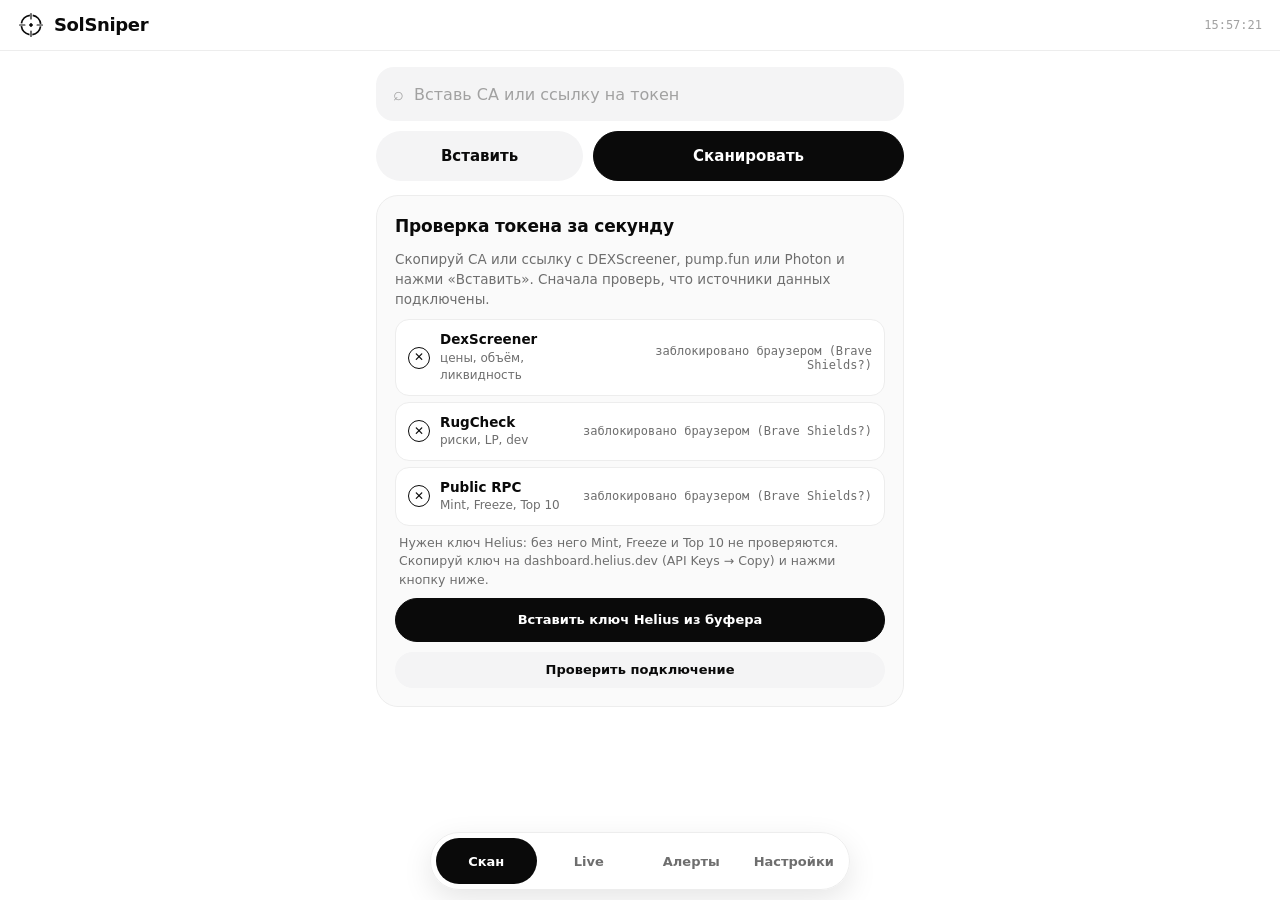
<file: index.html>
<!doctype html>
<html lang="ru">
<head>
  <meta charset="utf-8">
  <meta name="viewport" content="width=device-width, initial-scale=1, viewport-fit=cover">
  <meta name="theme-color" content="#ffffff">
  <meta name="apple-mobile-web-app-capable" content="yes">
  <meta name="mobile-web-app-capable" content="yes">
  <meta name="apple-mobile-web-app-status-bar-style" content="default">
  <meta name="apple-mobile-web-app-title" content="SolSniper">
  <meta name="format-detection" content="telephone=no">
  <title>SolSniper</title>
  <link rel="manifest" href="manifest.webmanifest">
  <link rel="apple-touch-icon" href="icons/apple-touch-icon.png">
  <link rel="icon" href="icons/icon48.png">
  <link rel="stylesheet" href="styles.css?v=20261102-bal">
  <link rel="stylesheet" href="app.css?v=20261102-bal">
</head>
<body>
  <div class="root mobile app">
    <header class="app-hdr">
      <svg class="logo-mark" viewBox="60 60 392 392" aria-hidden="true"><circle cx="256" cy="256" r="146" fill="none" stroke="currentColor" stroke-width="26" stroke-dasharray="185.3 44" stroke-dashoffset="-22"/><path d="M256 84V164M256 348V428M84 256H164M348 256H428" stroke="currentColor" stroke-width="18" stroke-linecap="round"/><rect x="232" y="232" width="48" height="48" rx="6" fill="currentColor" transform="rotate(45 256 256)"/></svg>
      <span class="title">SolSniper</span>
      <span class="grow"></span>
      <button class="ws-pill" id="wsPill" title="Сервер сигналов" hidden><span class="dot" id="wsDot"></span><span id="wsText"></span></button>
      <span class="clock" id="clock"></span>
    </header>

    <main class="views">
      <!-- SCAN -->
      <section class="view active" id="view-scan">
        <div class="scan-box">
          <div class="cmd"><span class="prompt">⌕</span><input id="caInput" class="ca-input" type="text" placeholder="Вставь CA или ссылку на токен" autocomplete="off" autocapitalize="off" autocorrect="off" spellcheck="false" enterkeyhint="go"></div>
          <div class="scan-actions">
            <button class="btn ghost" id="pasteBtn">Вставить</button>
            <button class="btn primary" id="checkBtn">Сканировать</button>
          </div>
        </div>
        <div id="result">
          <div class="hello">
            <h2>Проверка токена за секунду</h2>
            <p>Скопируй CA или ссылку с DEXScreener, pump.fun или Photon и нажми «Вставить». Сначала проверь, что источники данных подключены.</p>
            <div class="conn" data-conn></div>
            <button class="btn ghost sm" data-conncheck>Проверить подключение</button>
          </div>
        </div>
        <div id="recent"></div>
      </section>

      <!-- LIVE -->
      <section class="view" id="view-live">
        <div class="seg seg-main" id="liveMode">
          <button data-m="launches" class="active">Новые токены</button>
          <button data-m="wallets">Кошельки</button>
        </div>

        <div id="liveLaunches" class="view-part">
          <div class="live-head">
            <div class="live-top">
              <div>
                <h2>Live-сканер</h2>
                <p class="meta" id="liveState">Выключен</p>
              </div>
              <input type="checkbox" class="toggle" data-k="liveEnabled" id="liveToggle">
            </div>
            <div class="live-stats">
              <div><b id="stSeen">0</b><span>новых</span></div>
              <div><b id="stWatch">0</b><span>следим</span></div>
              <div><b id="stCand">0</b><span>кандидаты</span></div>
              <div><b id="stAlerts">0</b><span>алерты</span></div>
            </div>
            <div class="preset-row">
            <span class="meta">Фильтр</span>
            <div class="seg">
              <button data-preset="strict">Строгий</button>
              <button data-preset="balanced">Баланс</button>
              <button data-preset="active">Активный</button>
            </div>
          </div>
          <div class="funnel" id="funnel" hidden></div>
          <p class="hint" id="liveHint">Ловит каждый запуск на pump.fun, миграции на Raydium/PumpSwap и новые профили DexScreener. Алерт приходит, только если токен прошёл фильтр. Работает, пока приложение открыто.</p>
          </div>
          <div class="seg" id="liveFilter">
            <button data-f="safe" class="active">Без риска</button>
            <button data-f="checked">Проверенные</button>
            <button data-f="all">Весь поток</button>
          </div>
          <div id="liveList" class="live-list"></div>
        </div>

        <div id="liveWallets" class="view-part" hidden>
          <div class="live-head">
            <div class="live-top">
              <div>
                <h2>Кошельки трейдеров</h2>
                <p class="meta" id="walletState">Добавь кошельки KOL или трейдеров</p>
              </div>
            </div>
            <div class="wallet-add">
              <input id="wAddr" class="w-input mono" type="text" placeholder="Адрес кошелька" autocomplete="off" autocapitalize="off" autocorrect="off" spellcheck="false">
              <div class="wallet-add-row">
                <input id="wLabel" class="w-input" type="text" placeholder="Имя (необязательно)" autocomplete="off">
                <button class="btn primary sm" id="wAdd">Добавить</button>
              </div>
            </div>
            <div id="walletChips" class="wallet-chips"></div>
            <p class="hint">Видно их покупки и продажи на pump.fun и PumpSwap в реальном времени. Если 2+ кошелька зашли в один токен — отдельный алерт. Адреса KOL можно взять на kolscan.io или в профиле трейдера на GMGN.</p>
          </div>
          <div id="tradeList" class="live-list"></div>
        </div>
      </section>

      <!-- SIGNALS -->
      <section class="view" id="view-signals">
        <div class="row-between">
          <label class="switch-row"><input type="checkbox" class="toggle" id="showRejected"><span>Отклонённые</span></label>
          <button class="btn ghost sm" id="clearLog">Очистить</button>
        </div>
        <div id="log" class="log"></div>
      </section>

      <!-- SETTINGS -->
      <section class="view" id="view-settings">
        <div class="sec-title">Источники данных</div>
        <div class="group">
          <label class="field"><span>Helius API key</span><input type="password" data-k="heliusApiKey" autocomplete="off" placeholder="Вставь ключ или ссылку Helius"></label>
          <div class="conn" data-conn></div>
          <button class="btn ghost sm" data-conncheck>Проверить подключение</button>
        </div>

        <div class="sec-title">Уведомления</div>
        <div class="group">
          <p class="meta" id="notifStatus">…</p>
          <button class="btn primary sm" id="notifBtn" hidden>Включить уведомления</button>
          <label class="switch-row"><input type="checkbox" class="toggle" data-k="notifyEnabled"><span>Алерты по токенам</span></label>
          <label class="switch-row"><input type="checkbox" class="toggle" data-k="walletNotify"><span>Сделки отслеживаемых кошельков</span></label>
          <label class="switch-row"><input type="checkbox" class="toggle" data-k="soundEnabled"><span>Звук</span></label>
        </div>

        <div class="sec-title">Фильтр сигналов</div>
        <div class="group">
          <div class="seg" id="presetSeg">
            <button data-preset="strict">Строгий</button>
            <button data-preset="balanced">Баланс</button>
            <button data-preset="active">Активный</button>
          </div>
          <p class="hint">Во всех пресетах Score ≥ 70 и Freeze OFF. Меняются только порог объёма за 5 мин, лимит Top 10 и ликвидность.</p>
          <div class="form-grid">
            <label class="field"><span>Max Top 10, %</span><input type="number" inputmode="decimal" data-k="maxTop10Pct"></label>
            <label class="field"><span>Min Vol 5m, $</span><input type="number" inputmode="numeric" data-k="minVol5mUsd"></label>
            <label class="field"><span>Min Score</span><input type="number" inputmode="numeric" data-k="minScore"></label>
            <label class="field"><span>Риск на сделку, %</span><input type="number" inputmode="decimal" data-k="riskPct"></label>
          </div>
        </div>

        <div class="sec-title">Live-сканер</div>
        <div class="group">
          <div class="form-grid">
            <label class="field"><span>Min ликвидность, $</span><input type="number" inputmode="numeric" data-k="minLiqUsd"></label>
            <label class="field"><span>Следить, мин</span><input type="number" inputmode="numeric" data-k="watchMinutes"></label>
            <label class="field"><span>Проверок в минуту</span><input type="number" inputmode="numeric" data-k="maxChecksPerMin"></label>
          </div>
          <label class="switch-row"><input type="checkbox" class="toggle" data-k="liveMigrationsOnly"><span>Только мигрировавшие (Raydium / PumpSwap)</span></label>
          <label class="switch-row"><input type="checkbox" class="toggle" data-k="keepAwake"><span>Не гасить экран, пока работает Live</span></label>
          <p class="hint">Порог объёма, Top 10 и Score берутся из «Фильтра сигналов» выше. Больше проверок в минуту — быстрее, но расходует лимит Helius.</p>
        </div>

        <div class="sec-title">Депозит и Take Profit</div>
        <div class="group">
          <div class="form-grid">
            <label class="field"><span>Депозит</span><input type="number" inputmode="decimal" data-k="depositAmount"></label>
            <label class="field"><span>Валюта</span><select data-k="depositCurrency"><option>USD</option><option>SOL</option></select></label>
            <label class="field"><span>Take Profit, x</span><input type="number" inputmode="decimal" data-k="tpMultiple"></label>
            <label class="field"><span>Продать на TP, %</span><input type="number" inputmode="numeric" data-k="tpSellPct"></label>
          </div>
          <label class="switch-row"><input type="checkbox" class="toggle" data-k="autoCheck"><span>Автообновление карточки (15 с)</span></label>
        </div>

        <div class="sec-title">Сигналы из Telegram <span class="mute">· необязательно</span></div>
        <div class="group">
          <p class="hint">Нужен запущенный server.py на компьютере или VPS. Для обычной проверки токенов не требуется.</p>
          <label class="field"><span>URL сервера</span><input type="url" data-k="serverUrl" placeholder="https://xxxx.trycloudflare.com"></label>
          <label class="field"><span>Токен (RELAY_TOKEN)</span><input type="password" data-k="serverToken" autocomplete="off"></label>
          <label class="switch-row"><input type="checkbox" class="toggle" data-k="wsEnabled"><span>Получать сигналы</span></label>
        </div>

        <details class="hint"><summary>Дополнительно</summary>
          <label class="field" style="margin-top:10px"><span>Custom RPC URL</span><input type="url" data-k="rpcUrl" placeholder="https://…"></label>
          <div id="settingsInfo" style="margin-top:8px"></div>
        </details>
        <p class="hint app-version" id="appVersion"></p>
      </section>
    </main>

    <nav class="tabbar">
      <button data-view="scan" class="active">Скан</button>
      <button data-view="live">Live</button>
      <button data-view="signals">Алерты<i class="count" id="sigCount" hidden></i></button>
      <button data-view="settings">Настройки</button>
    </nav>
    <div class="toast" id="toast" hidden></div>
  </div>

  <script src="engine.js?v=20261102-bal"></script>
  <script src="analyzer.js?v=20261102-bal"></script>
  <script src="scanner.js?v=20261102-bal"></script>
  <script src="app.js?v=20261102-bal"></script>
</body>
</html>
</file>
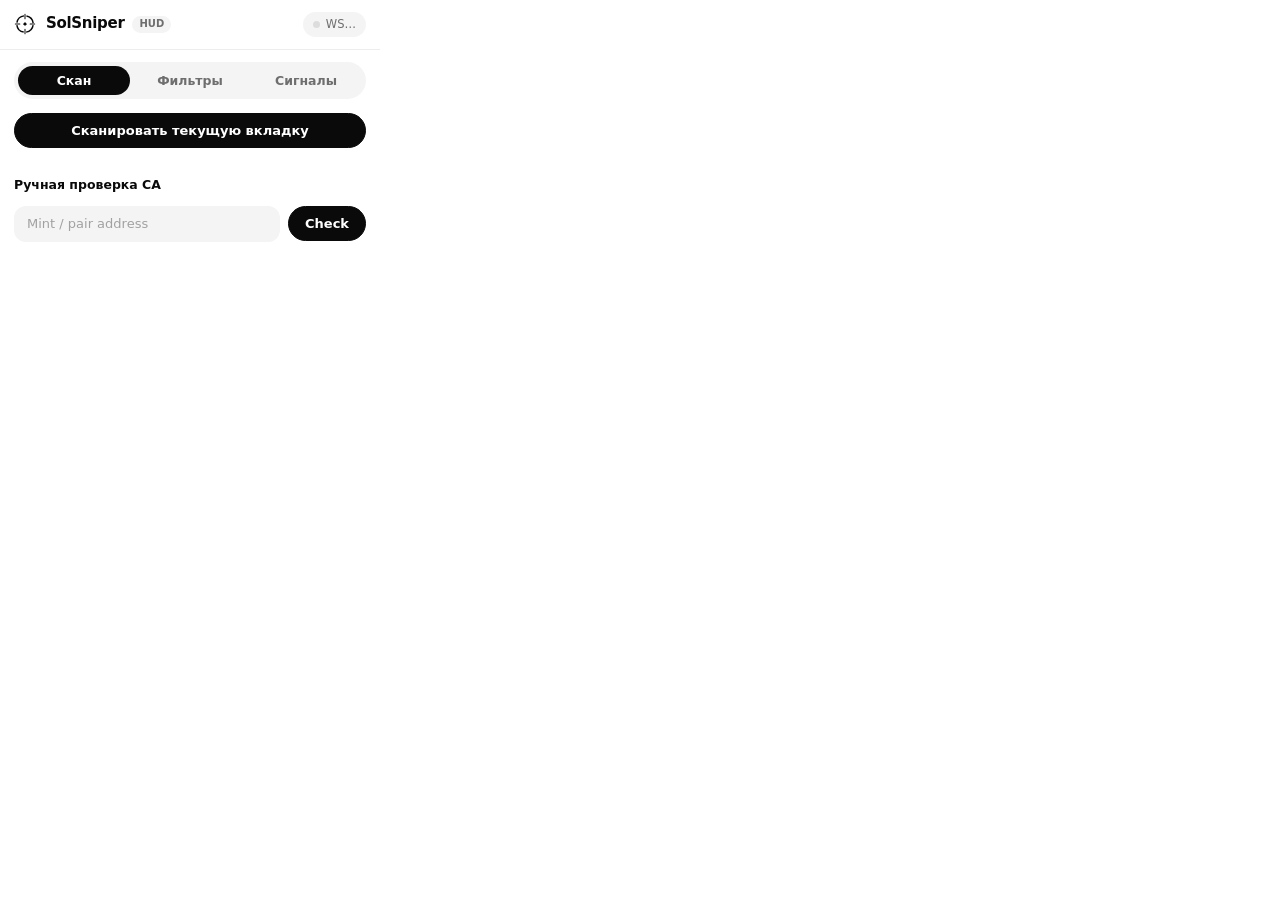
<file: popup.html>
<!doctype html>
<html lang="ru">
<head>
  <meta charset="utf-8">
  <meta name="viewport" content="width=device-width, initial-scale=1, viewport-fit=cover">
  <title>SolSniper</title>
  <style>
    :root {
      --bg: #fff; --p: #fafafa; --p2: #f4f4f5; --l: #ededed; --l2: #dcdcdc;
      --dim: #a1a1a1; --mid: #6e6e6e; --fg: #2b2b2b; --hi: #0a0a0a; --inv: #fff;
      --sans: -apple-system, BlinkMacSystemFont, "SF Pro Text", "Inter", "Segoe UI", Roboto, system-ui, sans-serif;
      --mono: ui-monospace, "SF Mono", SFMono-Regular, Menlo, Consolas, monospace;
      color-scheme: light;
    }
    * { box-sizing: border-box; margin: 0; padding: 0; }
    ::selection { background: var(--hi); color: var(--inv); }
    html, body { background: var(--bg); color: var(--fg); }
    body { width: 380px; min-height: 460px; font: 13px/1.45 var(--sans); padding-bottom: env(safe-area-inset-bottom); -webkit-font-smoothing: antialiased; }
    @media (pointer: coarse) {
      body { width: 100%; }
      input, select, button { font-size: 16px !important; }
      .btn { min-height: 42px; }
    }

    header { position: sticky; top: 0; z-index: 2; display: flex; align-items: center; gap: 10px; padding: 12px 14px; background: rgba(255,255,255,.9); backdrop-filter: blur(14px); border-bottom: 1px solid var(--l); }
    .logo-mark { width: 22px; height: 22px; flex: none; color: var(--hi); }
    h1 { flex: 1; display: flex; align-items: center; gap: 8px; }
    .title { font-size: 15px; font-weight: 700; letter-spacing: -.02em; color: var(--hi); }
    h1 .hud { font-size: 10px; font-weight: 600; color: var(--mid); background: var(--p2); border-radius: 999px; padding: 1px 7px; }
    .ws { display: flex; align-items: center; gap: 6px; font-size: 11.5px; color: var(--mid); background: var(--p2); padding: 4px 10px; border-radius: 999px; cursor: pointer; }
    .dot { width: 7px; height: 7px; border-radius: 50%; background: var(--l2); }
    .dot.connected { background: var(--hi); }
    .dot.connecting { background: var(--dim); }

    nav { display: grid; grid-template-columns: repeat(3, 1fr); gap: 4px; margin: 12px 14px 0; padding: 4px; background: var(--p2); border-radius: 999px; }
    nav button { padding: 7px 0; background: none; border: 0; border-radius: 999px; color: var(--mid); font: 600 12.5px var(--sans); cursor: pointer; transition: background .2s, color .2s; }
    nav button:hover { color: var(--hi); }
    nav button.active { color: var(--inv); background: var(--hi); }
    main { padding: 14px; }
    .tab { display: none; flex-direction: column; gap: 12px; }
    .tab.active { display: flex; }

    .row { display: flex; gap: 8px; align-items: center; }
    .row > * { min-width: 0; }
    .grow { flex: 1; }
    .grid2 { display: grid; grid-template-columns: 1fr 1fr; gap: 10px; }
    @media (max-width: 340px) { .grid2 { grid-template-columns: 1fr; } }
    label.f { display: flex; flex-direction: column; gap: 4px; font-size: 11.5px; color: var(--mid); }
    input[type=text], input[type=number], input[type=password], select {
      width: 100%; height: 36px; padding: 0 12px; border-radius: 12px;
      background: var(--p2); color: var(--hi); border: 1px solid transparent; font: 13px var(--sans); outline: none;
      transition: border-color .15s, background .15s;
    }
    input:focus, select:focus { border-color: var(--hi); background: var(--bg); }
    input::placeholder { color: var(--dim); }
    .mono { font-family: var(--mono); font-size: 12px; }
    .switch { display: flex; align-items: center; justify-content: space-between; gap: 10px; color: var(--fg); }
    .toggle { appearance: none; -webkit-appearance: none; width: 40px; height: 24px; border-radius: 999px; background: var(--l2); position: relative; cursor: pointer; flex: none; transition: background .2s; }
    .toggle::after { content: ""; position: absolute; top: 3px; left: 3px; width: 18px; height: 18px; border-radius: 50%; background: #fff; box-shadow: 0 1px 4px rgba(0,0,0,.2); transition: transform .2s; }
    .toggle:checked { background: var(--hi); }
    .toggle:checked::after { transform: translateX(16px); }
    .btn {
      padding: 9px 16px; border: 1px solid var(--hi); background: var(--hi); color: var(--inv); border-radius: 999px;
      font: 600 13px var(--sans); cursor: pointer; white-space: nowrap;
      text-decoration: none; display: inline-flex; align-items: center; justify-content: center; transition: opacity .15s, background .15s, color .15s;
    }
    .btn:hover { opacity: .85; }
    .btn.ghost, .btn.sm { background: var(--bg); color: var(--hi); border-color: var(--l2); }
    .btn.ghost:hover, .btn.sm:hover { background: var(--hi); color: var(--inv); border-color: var(--hi); opacity: 1; }
    .btn.sm { padding: 6px 12px; font-size: 12px; }
    .hint { font-size: 12px; color: var(--mid); }
    .sec { font-size: 12.5px; font-weight: 600; color: var(--hi); padding-top: 4px; }
    .good { color: var(--hi); } .warn { color: var(--mid); } .mute { color: var(--dim); }
    .bad { color: var(--inv); background: var(--hi); padding: 0 7px; border-radius: 999px; font-weight: 600; }
    .hint .bad, .saved.bad { background: none; color: var(--fg); padding: 0; text-decoration: underline; }
    .saved { font-size: 11.5px; color: var(--hi); opacity: 0; transition: opacity .3s; }
    .saved.show { opacity: 1; }

    .result { border: 1px solid var(--l); border-radius: 18px; padding: 12px; display: flex; flex-direction: column; gap: 10px; box-shadow: 0 1px 2px rgba(0,0,0,.04), 0 8px 24px rgba(0,0,0,.06); }
    .result:empty { display: none; }
    .result b { color: var(--hi); }
    .kvs { display: grid; grid-template-columns: repeat(3, 1fr); gap: 6px; }
    .kvs div { display: flex; flex-direction: column; background: var(--p2); border-radius: 12px; padding: 7px 9px; color: var(--hi); font-family: var(--mono); font-size: 12.5px; }
    .kvs span:first-child { color: var(--mid); font: 11px var(--sans); }
    .badge { font-weight: 600; font-size: 10.5px; padding: 2px 9px; border: 1px solid; border-radius: 999px; }
    .badge.SAFE { color: var(--hi); border-color: var(--hi); }
    .badge.WARNING { color: var(--fg); border-color: var(--l2); background: var(--p2); }
    .badge.DANGER { color: var(--inv); background: var(--hi); border-color: var(--hi); }

    .log { display: flex; flex-direction: column; gap: 8px; max-height: 380px; overflow-y: auto; }
    @media (pointer: coarse) { .log { max-height: none; } }
    .sig { padding: 11px 12px; border: 1px solid var(--l); border-radius: 16px; display: flex; flex-direction: column; gap: 6px; }
    .sig.rej { background: var(--p); }
    .sig .top { display: flex; align-items: center; gap: 8px; }
    .sig .sym { font-weight: 700; color: var(--hi); }
    .sig.rej .sym { color: var(--mid); }
    .sig .meta { font-size: 11.5px; color: var(--mid); }
    .sig .meta.bad { background: none; color: var(--mid); padding: 0; font-weight: 400; }
    .sig .actions { display: flex; gap: 6px; flex-wrap: wrap; }
    .empty { text-align: center; color: var(--mid); padding: 28px 12px; line-height: 1.7; background: var(--p); border-radius: 16px; }
  </style>
</head>
<body>
  <header>
    <svg class="logo-mark" viewBox="60 60 392 392" aria-hidden="true"><circle cx="256" cy="256" r="146" fill="none" stroke="currentColor" stroke-width="26" stroke-dasharray="185.3 44" stroke-dashoffset="-22"/><path d="M256 84V164M256 348V428M84 256H164M348 256H428" stroke="currentColor" stroke-width="18" stroke-linecap="round"/><rect x="232" y="232" width="48" height="48" rx="6" fill="currentColor" transform="rotate(45 256 256)"/></svg>
    <h1><span class="title">SolSniper</span><span class="hud">HUD</span></h1>
    <span class="ws" id="wsStatus" title="Нажмите для переподключения"><span class="dot" id="wsDot"></span><span id="wsText">WS…</span></span>
  </header>

  <nav>
    <button data-tab="scan" class="active">Скан</button>
    <button data-tab="filters">Фильтры</button>
    <button data-tab="signals">Сигналы <span id="sigCount" class="mute"></span></button>
  </nav>

  <main>
    <!-- SCAN -->
    <section class="tab active" id="tab-scan">
      <button class="btn" id="scanTab">Сканировать текущую вкладку</button>
      <div class="hint" id="scanTabMsg"></div>
      <div class="sec">Ручная проверка CA</div>
      <div class="row">
        <input type="text" id="caInput" class="grow mono" placeholder="Mint / pair address" autocomplete="off" spellcheck="false">
        <button class="btn" id="caCheck">Check</button>
      </div>
      <div class="result" id="caResult"></div>
    </section>

    <!-- FILTERS -->
    <section class="tab" id="tab-filters">
      <div class="switch"><span>Авто-проверка при открытии вкладки</span><input type="checkbox" class="toggle" data-k="autoCheck"></div>
      <div class="switch"><span>Push-уведомления о сигналах</span><input type="checkbox" class="toggle" data-k="notifyEnabled"></div>
      <div class="sec">Жёсткий фильтр сигналов</div>
      <div class="grid2">
        <label class="f">Max Top 10 holders, %<input type="number" data-k="maxTop10Pct" min="1" max="100" step="1"></label>
        <label class="f">Min Volume 5m, $<input type="number" data-k="minVol5mUsd" min="0" step="1000"></label>
        <label class="f">Min Score (0-100)<input type="number" data-k="minScore" min="0" max="100" step="5"></label>
        <label class="f">Риск на сделку, %<input type="number" data-k="riskPct" min="0.1" max="100" step="0.1"></label>
      </div>
      <div class="sec">Тестовый депозит</div>
      <div class="grid2">
        <label class="f">Сумма<input type="number" data-k="depositAmount" min="0" step="any"></label>
        <label class="f">Валюта<select data-k="depositCurrency"><option value="USD">USD</option><option value="SOL">SOL</option></select></label>
        <label class="f">Take Profit, x<input type="number" data-k="tpMultiple" min="1.1" step="0.1"></label>
        <label class="f">Продать на TP, %<input type="number" data-k="tpSellPct" min="1" max="100" step="5"></label>
      </div>
      <div class="sec">Подключения</div>
      <div class="switch"><span>WebSocket сигналы (Telegram-парсер)</span><input type="checkbox" class="toggle" data-k="wsEnabled"></div>
      <label class="f">WebSocket URL<input type="text" class="mono" data-k="wsUrl" placeholder="ws://localhost:8080"></label>
      <label class="f">Helius API key (рекомендуется)<input type="password" class="mono" data-k="heliusApiKey" placeholder="xxxxxxxx-xxxx-…" autocomplete="off"></label>
      <label class="f">Custom RPC URL (опционально)<input type="text" class="mono" data-k="rpcUrl" placeholder="https://…"></label>
      <div class="row"><span class="hint grow" id="rpcInfo"></span><span class="saved" id="savedMark">✓ сохранено</span></div>
    </section>

    <!-- SIGNALS -->
    <section class="tab" id="tab-signals">
      <div class="row">
        <div class="switch grow"><span>Показать отклонённые</span><input type="checkbox" class="toggle" id="showRejected"></div>
        <button class="btn ghost sm" id="clearLog">Очистить</button>
      </div>
      <div class="row">
        <input type="text" id="testCa" class="grow mono" placeholder="CA для тестового сигнала" autocomplete="off" spellcheck="false">
        <button class="btn sm" id="testSignal">Test</button>
      </div>
      <div class="log" id="log"></div>
    </section>
  </main>

  <script src="engine.js"></script>
  <script src="popup.js"></script>
</body>
</html>
</file>
<file: styles.css>
/* SolSniper — light monochrome theme (extension HUD + web app token card).
   White / black / grey only. Risk is shown by inversion: dangerous = black pill, safe = light outline. */
:host { all: initial; }

.root {
  --bg: #ffffff;
  --p: #fafafa;
  --p2: #f4f4f5;
  --l: #ededed;
  --l2: #dcdcdc;
  --dim: #a1a1a1;
  --mid: #6e6e6e;
  --fg: #2b2b2b;
  --hi: #0a0a0a;
  --inv: #ffffff;
  --r: 16px;
  --r-sm: 10px;
  --shadow: 0 1px 2px rgba(0, 0, 0, .04), 0 10px 30px rgba(0, 0, 0, .07);
  --sans: -apple-system, BlinkMacSystemFont, "SF Pro Text", "Inter", "Segoe UI", Roboto, system-ui, sans-serif;
  --mono: ui-monospace, "SF Mono", SFMono-Regular, "JetBrains Mono", Menlo, Consolas, monospace;
  font: 13px/1.45 var(--sans);
  color: var(--fg);
  -webkit-font-smoothing: antialiased;
  box-sizing: border-box;
}
.root *, .root *::before, .root *::after { box-sizing: inherit; margin: 0; padding: 0; }
.root ::selection { background: var(--hi); color: var(--inv); }
[hidden] { display: none !important; }

/* ---------- panel (extension HUD) */
.panel {
  width: 372px;
  max-height: min(82vh, 680px);
  display: flex;
  flex-direction: column;
  background: var(--bg);
  border: 1px solid var(--l);
  border-radius: 22px;
  box-shadow: 0 2px 6px rgba(0, 0, 0, .06), 0 24px 60px rgba(0, 0, 0, .22);
  overflow: hidden;
}
.hdr {
  display: flex; align-items: center; gap: 10px;
  padding: 10px 10px 10px 14px;
  border-bottom: 1px solid var(--l);
  cursor: grab; user-select: none; touch-action: none;
}
.brand { display: flex; align-items: center; gap: 8px; white-space: nowrap; color: var(--hi); }
.logo-mark { width: 20px; height: 20px; flex: none; color: var(--hi); }
.title { font-weight: 650; font-size: 14px; letter-spacing: -.01em; color: var(--hi); }
.root:not(.mobile) .brand:has(+ .hdr-info:not(:empty)) .title { display: none; }
.hdr-info { flex: 1; min-width: 0; display: flex; align-items: center; gap: 8px; justify-content: flex-end; }
.sym { color: var(--hi); font-weight: 650; max-width: 110px; overflow: hidden; text-overflow: ellipsis; white-space: nowrap; }
.addr {
  font: 11.5px var(--mono); color: var(--mid);
  background: var(--p2); border: 0; border-radius: 999px; padding: 2px 8px; cursor: pointer; white-space: nowrap;
}
.addr:hover { color: var(--hi); }
.score {
  min-width: 38px; text-align: center; font: 600 12px var(--mono); padding: 3px 9px; border-radius: 999px;
  border: 1px solid var(--l2); color: var(--hi); background: var(--bg);
}
.score.good { background: var(--hi); color: var(--inv); border-color: var(--hi); }
.score.bad { color: var(--mid); border-style: dashed; }
.hdr-actions { display: flex; gap: 2px; }
.icon-btn {
  width: 28px; height: 28px; border-radius: 999px;
  background: transparent; border: 0; color: var(--mid);
  font: 15px var(--sans); cursor: pointer; line-height: 1;
}
.icon-btn:hover { color: var(--hi); background: var(--p2); }

.body { padding: 12px; overflow-y: auto; display: flex; flex-direction: column; gap: 10px; }
.empty, .loading { padding: 24px 10px; text-align: center; color: var(--mid); line-height: 1.6; }
.loading { display: flex; gap: 10px; align-items: center; justify-content: center; }

/* ---------- status semantics */
.good { color: var(--hi); }
.warn { color: var(--mid); }
.bad { color: var(--inv); background: var(--hi); padding: 1px 7px; border-radius: 999px; font-weight: 600; }
.mute { color: var(--dim); }

.badge-row { display: flex; align-items: center; gap: 8px; flex-wrap: wrap; }
.badge { font-weight: 600; font-size: 11px; padding: 3px 10px; letter-spacing: .04em; border: 1px solid; border-radius: 999px; }
.badge-safe { color: var(--hi); border-color: var(--hi); }
.badge-warning { color: var(--fg); border-color: var(--l2); background: var(--p2); }
.badge-danger { color: var(--inv); background: var(--hi); border-color: var(--hi); }
.verdict { font-size: 11px; font-weight: 600; letter-spacing: .04em; }
.verdict.good { color: var(--hi); }
.verdict.bad { color: var(--mid); background: none; padding: 0; text-decoration: line-through; text-decoration-color: var(--dim); }
.chip { font: 600 10.5px var(--mono); padding: 1px 7px; border: 1px solid; border-radius: 999px; }
.chip-good { color: var(--mid); border-color: var(--l2); }
.chip-bad { color: var(--inv); background: var(--hi); border-color: var(--hi); }
.chip-mute { color: var(--dim); border-color: var(--l); }

/* ---------- metric cards */
.grid { display: grid; grid-template-columns: repeat(3, minmax(0, 1fr)); gap: 8px; }
.card { background: var(--p); border: 1px solid var(--l); border-radius: var(--r); padding: 9px 10px; display: flex; flex-direction: column; gap: 4px; min-width: 0; }
.sec-title { font-size: 11px; font-weight: 500; color: var(--mid); margin-bottom: 2px; white-space: nowrap; }
.kv { display: flex; justify-content: space-between; align-items: center; gap: 6px; }
.kv .k { color: var(--mid); white-space: nowrap; }
.kv .v { color: var(--hi); font: 500 12.5px var(--mono); text-align: right; white-space: nowrap; }

/* ---------- score breakdown */
.score-box { border: 1px solid var(--l); background: var(--p); border-radius: var(--r); padding: 10px 12px; }
.bar { height: 6px; background: var(--l); border-radius: 999px; overflow: hidden; margin-bottom: 10px; }
.bar-fill { height: 100%; border-radius: 999px; transition: width .4s ease; background: var(--hi); }
.bar-fill.warn { background: var(--mid); }
.bar-fill.bad { background: var(--dim); padding: 0; }
.breakdown { list-style: none; display: flex; flex-direction: column; gap: 4px; }
.breakdown li { display: flex; justify-content: space-between; gap: 8px; font-size: 12px; }
.breakdown li span:last-child { font-family: var(--mono); font-size: 11.5px; }
.breakdown li.good { color: var(--hi); }
.breakdown li.mute { color: var(--dim); }
.filter-note { font-size: 12px; color: var(--mid); background: var(--p2); border-radius: var(--r-sm); padding: 8px 12px; }
.filter-note.filter-ok { color: var(--inv); background: var(--hi); }
.risks summary { cursor: pointer; color: var(--mid); font-size: 12px; }
.risks summary:hover { color: var(--hi); }
.risks ul { margin: 6px 0 0 16px; color: var(--fg); font-size: 12px; }

/* ---------- calculator */
.calc { padding: 12px; border-top: 1px solid var(--l); display: flex; flex-direction: column; gap: 10px; }
.calc-in { display: flex; gap: 8px; }
.field { flex: 1; display: flex; flex-direction: column; gap: 4px; min-width: 0; }
.field-sm { flex: 0 0 78px; }
.field span { font-size: 11px; color: var(--mid); }
.field input, .field select {
  width: 100%; height: 34px; padding: 0 12px;
  background: var(--p2); color: var(--hi);
  border: 1px solid transparent; border-radius: 12px;
  font: 13px var(--sans); outline: none; -webkit-appearance: none; appearance: none;
  transition: border-color .15s, background .15s;
}
.field select { background-image: linear-gradient(45deg, transparent 50%, var(--mid) 50%), linear-gradient(-45deg, transparent 50%, var(--mid) 50%);
  background-position: calc(100% - 15px) 50%, calc(100% - 11px) 50%; background-size: 4px 4px; background-repeat: no-repeat; }
.field input:focus, .field select:focus { border-color: var(--hi); background-color: var(--bg); }
.calc-out { display: grid; grid-template-columns: 1fr; gap: 4px; }
.calc-out .v b, .calc-out b { font-weight: 650; color: var(--hi); }
.root.mobile .calc-out { grid-template-columns: 1fr 1fr; column-gap: 14px; }

/* ---------- footer */
.ftr { padding: 10px 12px 12px; border-top: 1px solid var(--l); display: flex; flex-direction: column; gap: 9px; }
.ftr:empty { display: none; }
.links { display: flex; gap: 6px; flex-wrap: wrap; }
.links a, .btn {
  color: var(--hi); text-decoration: none; font: 600 12px var(--sans);
  padding: 7px 14px; border: 1px solid var(--l2); border-radius: 999px; background: var(--bg); cursor: pointer;
  transition: background .15s, color .15s, border-color .15s;
}
.links a:hover, .btn:hover { color: var(--inv); background: var(--hi); border-color: var(--hi); }
.btn { margin-top: 10px; }
.srcs { display: flex; gap: 6px; align-items: center; font-size: 11px; flex-wrap: wrap; color: var(--mid); }
.src { display: inline-flex; align-items: center; gap: 5px; padding: 2px 9px 2px 7px; border-radius: 999px; background: var(--p2); }
.src::before { content: "✓"; font-weight: 700; color: var(--hi); }
.src.fail { background: var(--hi); color: var(--inv); }
.src.fail::before { content: "✕"; color: var(--inv); }

/* ---------- spinner & pill */
.spinner { width: 14px; height: 14px; border: 2px solid var(--l); border-top-color: var(--hi); border-radius: 50%; animation: spin .8s linear infinite; display: inline-block; }
.spinner.sm { width: 10px; height: 10px; }
@keyframes spin { to { transform: rotate(360deg); } }

.pill {
  display: flex; align-items: center; gap: 8px; cursor: pointer;
  padding: 8px 14px; background: var(--bg); border: 1px solid var(--l); border-radius: 999px;
  font: 600 12px var(--sans); color: var(--hi);
  box-shadow: 0 8px 24px rgba(0, 0, 0, .18);
}
.pill-dot { width: 8px; height: 8px; border-radius: 50%; background: var(--l2); }
.pill-dot.safe { background: var(--hi); }
.pill-dot.warning { background: var(--dim); }
.pill-dot.danger { background: var(--hi); animation: blink 1s steps(2, start) infinite; }
@keyframes blink { to { visibility: hidden; } }

/* ---------- mobile (Kiwi / iPhone): bottom sheet, bigger touch targets */
.root.mobile .panel { width: 100vw; max-height: 66vh; border-radius: 22px 22px 0 0; border-width: 1px 0 0; }
.root.mobile .hdr { cursor: default; padding: 12px 12px 12px 16px; }
.root.mobile .icon-btn { width: 38px; height: 38px; font-size: 17px; }
.root.mobile .field input, .root.mobile .field select { height: 42px; font-size: 16px; }
.root.mobile .links a { padding: 10px 16px; font-size: 13px; }
.root.mobile .pill { padding: 10px 16px; }

@media (max-width: 380px) {
  .grid { grid-template-columns: repeat(2, minmax(0, 1fr)); }
  .grid .card:last-child { grid-column: 1 / -1; }
  .root.mobile .calc-out { grid-template-columns: 1fr; }
}

/* ---------- project line (HUD) */
.about-mini { border: 1px solid var(--l); border-radius: var(--r); padding: 9px 10px; display: flex; flex-direction: column; gap: 6px; }
.about-mini.none { border-style: dashed; color: var(--mid); }
.about-mini b { font-weight: 600; color: var(--hi); font-size: 12.5px; }
.about-mini.none b { color: var(--mid); }
.about-mini p { font-size: 12px; color: var(--fg); display: -webkit-box; -webkit-line-clamp: 2; -webkit-box-orient: vertical; overflow: hidden; }
.about-mini .links a { padding: 4px 10px; font-size: 11.5px; }
</file>
<file: app.css>
/* SolSniper web app shell — light, rounded, monochrome. Token card styling lives in styles.css. */
html, body {
  margin: 0; background: #fff; color: #2b2b2b;
  -webkit-text-size-adjust: 100%; overscroll-behavior-y: none;
}
body { min-height: 100dvh; }
.app { min-height: 100dvh; display: flex; flex-direction: column; font-size: 14px; }
.grow { flex: 1; }

/* ---------- top bar */
.app-hdr {
  position: sticky; top: 0; z-index: 5;
  display: flex; align-items: center; gap: 10px;
  padding: calc(env(safe-area-inset-top) + 12px) 18px 12px;
  background: rgba(255, 255, 255, .86); backdrop-filter: saturate(1.8) blur(18px); -webkit-backdrop-filter: saturate(1.8) blur(18px);
  border-bottom: 1px solid var(--l);
}
.app .logo-mark { width: 26px; height: 26px; }
.app .title { font-size: 18px; font-weight: 700; letter-spacing: -.02em; }
.ws-pill {
  display: flex; align-items: center; gap: 6px; padding: 5px 11px; border: 0; border-radius: 999px;
  background: var(--p2); color: var(--mid); font: 500 12px var(--sans);
}
.dot { width: 7px; height: 7px; border-radius: 50%; background: var(--l2); }
.dot.connected { background: var(--hi); }
.dot.connecting { background: var(--dim); }
.clock { color: var(--dim); font: 12px var(--mono); }

.views { flex: 1; padding: 16px 16px calc(92px + env(safe-area-inset-bottom)); }
.view { display: none; flex-direction: column; gap: 14px; }
.view.active { display: flex; }

/* ---------- input */
.scan-box { display: flex; flex-direction: column; gap: 10px; }
.cmd {
  display: flex; align-items: center; gap: 10px; padding: 0 16px; height: 54px;
  background: var(--p2); border: 1px solid transparent; border-radius: 18px; transition: border-color .15s, background .15s;
}
.cmd:focus-within { border-color: var(--hi); background: var(--bg); }
.prompt { color: var(--dim); font-size: 18px; line-height: 1; }
.ca-input {
  flex: 1; min-width: 0; height: 100%; border: 0; outline: 0; background: transparent;
  color: var(--hi); font: 16px var(--mono); -webkit-appearance: none; appearance: none;
}
.ca-input::placeholder { color: var(--dim); font-family: var(--sans); }
.scan-actions { display: grid; grid-template-columns: 1fr 1.5fr; gap: 10px; }
.app .btn {
  margin: 0; min-height: 50px; font-size: 15px; border-radius: 999px;
  display: inline-flex; align-items: center; justify-content: center; -webkit-tap-highlight-color: transparent;
}
.app .btn.primary { background: var(--hi); color: var(--inv); border-color: var(--hi); }
.app .btn.primary:active { opacity: .85; }
.app .btn.ghost { background: var(--p2); border-color: transparent; color: var(--hi); }
.app .btn.ghost:hover { background: var(--l); color: var(--hi); }
.app .btn.sm { min-height: 36px; font-size: 13px; padding: 4px 14px; }

/* ---------- welcome / connection status */
.hello { border: 1px solid var(--l); border-radius: 22px; padding: 18px; display: flex; flex-direction: column; gap: 10px; background: var(--p); }
.hello h2 { font-size: 17px; font-weight: 650; color: var(--hi); letter-spacing: -.01em; }
.hello p { color: var(--mid); font-size: 13.5px; line-height: 1.5; }
.conn { display: flex; flex-direction: column; gap: 6px; }
.conn-row { display: flex; align-items: center; gap: 10px; padding: 10px 12px; border-radius: 14px; background: var(--bg); border: 1px solid var(--l); font-size: 13.5px; }
.conn-row b { font-weight: 600; color: var(--hi); }
.conn-row .st { margin-left: auto; font: 12px var(--mono); color: var(--mid); text-align: right; }
.conn-row .ic { width: 22px; height: 22px; border-radius: 50%; display: grid; place-items: center; font-size: 12px; font-weight: 700; flex: none; }
.conn-row.ok .ic { background: var(--hi); color: var(--inv); }
.conn-row.fail .ic { background: var(--bg); color: var(--hi); border: 1.5px solid var(--hi); }
.conn-row.wait .ic { background: var(--p2); color: var(--dim); }
.conn-tip { font-size: 12.5px; color: var(--mid); line-height: 1.5; padding: 2px 4px; }

/* ---------- token card */
.token-card { border: 1px solid var(--l); border-radius: 24px; background: var(--bg); box-shadow: var(--shadow); overflow: hidden; }
.token-head { display: flex; align-items: center; gap: 12px; padding: 16px; border-bottom: 1px solid var(--l); }
.token-head img { width: 40px; height: 40px; border-radius: 50%; object-fit: cover; filter: grayscale(1); background: var(--p2); }
.token-head .names { flex: 1; min-width: 0; }
.token-head .sym { font-size: 18px; max-width: none; letter-spacing: -.01em; }
.token-head .nm { color: var(--mid); font-size: 12.5px; overflow: hidden; text-overflow: ellipsis; white-space: nowrap; margin-top: 2px; }
.token-head .score { font-size: 17px; padding: 6px 14px; min-width: 58px; }
.token-card .body { padding: 14px; gap: 12px; }
.token-card .kv { font-size: 13px; }
.token-card .calc { padding: 14px; }
.token-card .ftr { padding: 12px 14px 16px; }
.token-card .links a { padding: 10px 16px; font-size: 13px; }
.app .card { padding: 11px 12px; }
.err { color: var(--fg); padding: 18px; text-align: center; }
.hint { font-size: 12px; color: var(--mid); overflow-wrap: anywhere; line-height: 1.5; }

.recent { display: flex; flex-wrap: wrap; gap: 8px; }
.recent button {
  padding: 8px 14px; border: 0; border-radius: 999px; background: var(--p2); color: var(--hi);
  font: 600 13px var(--sans);
}
.recent button:active { background: var(--hi); color: var(--inv); }
.recent-title { font-size: 12px; color: var(--mid); margin-bottom: 8px; }

/* ---------- signals */
.row-between { display: flex; align-items: center; justify-content: space-between; gap: 8px; }
.switch-row { display: flex; align-items: center; gap: 12px; color: var(--fg); font-size: 14px; }
.toggle { -webkit-appearance: none; appearance: none; width: 50px; height: 30px; border-radius: 999px; background: var(--l2); position: relative; flex: none; margin: 0; transition: background .2s; }
.toggle::after { content: ""; position: absolute; top: 3px; left: 3px; width: 24px; height: 24px; border-radius: 50%; background: #fff; box-shadow: 0 2px 6px rgba(0, 0, 0, .2); transition: transform .2s; }
.toggle:checked { background: var(--hi); }
.toggle:checked::after { transform: translateX(20px); }
.log { display: flex; flex-direction: column; gap: 10px; }
.sig { padding: 14px; background: var(--bg); border: 1px solid var(--l); border-radius: 20px; display: flex; flex-direction: column; gap: 8px; box-shadow: var(--shadow); }
.sig.rej { box-shadow: none; background: var(--p); }
.sig.rej .sig-top b:first-child { color: var(--mid); }
.sig-top { display: flex; align-items: center; gap: 8px; }
.sig-top b { font-size: 15px; color: var(--hi); font-weight: 650; }
.meta { font-size: 12px; color: var(--mid); }
.meta.bad { color: var(--mid); background: none; padding: 0; font-weight: 400; }
.empty { color: var(--mid); text-align: center; padding: 40px 16px; line-height: 1.7; background: var(--p); border-radius: 22px; }

/* ---------- settings */
.group { background: var(--p); border: 1px solid var(--l); border-radius: 22px; padding: 14px; display: flex; flex-direction: column; gap: 12px; }
.form-grid { display: grid; grid-template-columns: 1fr 1fr; gap: 10px; }
.app .field span { font-size: 12px; }
.app .field input, .app .field select { height: 46px; background-color: var(--bg); border-color: var(--l); border-radius: 14px; font-size: 16px; }
.app .field input:focus { border-color: var(--hi); }
.app .sec-title { font-size: 13px; font-weight: 600; color: var(--hi); margin: 4px 2px 0; }

/* ---------- tab bar (floating) */
.tabbar {
  position: fixed; left: 16px; right: 16px; bottom: calc(10px + env(safe-area-inset-bottom)); z-index: 6;
  display: grid; grid-template-columns: repeat(4, 1fr); gap: 2px; padding: 5px;
  background: rgba(255, 255, 255, .86); backdrop-filter: saturate(1.8) blur(18px); -webkit-backdrop-filter: saturate(1.8) blur(18px);
  border: 1px solid var(--l); border-radius: 999px; box-shadow: 0 10px 30px rgba(0, 0, 0, .1);
}
.tabbar button {
  position: relative; height: 46px; background: none; border: 0; border-radius: 999px; color: var(--mid);
  font: 600 13px var(--sans); -webkit-tap-highlight-color: transparent; transition: background .2s, color .2s; white-space: nowrap;
}
.tabbar button.active { color: var(--inv); background: var(--hi); }
.count {
  display: inline-block; margin-left: 6px; min-width: 18px; padding: 0 5px; height: 18px; border-radius: 999px;
  background: var(--hi); color: var(--inv); font: 700 11px/18px var(--sans); font-style: normal; vertical-align: 1px;
}
.tabbar button.active .count { background: var(--inv); color: var(--hi); }

.toast {
  position: fixed; left: 16px; right: 16px; top: calc(env(safe-area-inset-top) + 66px); z-index: 10;
  padding: 14px 18px; background: var(--hi); color: var(--inv); border-radius: 18px;
  font: 600 14px var(--sans); box-shadow: 0 16px 40px rgba(0, 0, 0, .25);
}

/* phones */
.app .breakdown li span:first-child { min-width: 0; overflow: hidden; text-overflow: ellipsis; white-space: nowrap; }
.app .breakdown li span:last-child { white-space: nowrap; }
@media (max-width: 430px) {
  .app .grid { grid-template-columns: repeat(2, minmax(0, 1fr)); }
  .app .grid .card:last-child { grid-column: 1 / -1; display: grid; grid-template-columns: repeat(3, 1fr); column-gap: 10px; }
  .app .grid .card:last-child .sec-title { grid-column: 1 / -1; }
  .app .grid .card:last-child .kv { flex-direction: column; align-items: flex-start; gap: 0; }
  .app.root .calc-out { grid-template-columns: 1fr; }
}
@media (min-width: 700px) {
  .views { max-width: 560px; margin: 0 auto; width: 100%; }
  .tabbar { max-width: 420px; margin: 0 auto; }
}

/* ---------- live scanner */
.live-head { border: 1px solid var(--l); border-radius: 22px; padding: 16px; background: var(--p); display: flex; flex-direction: column; gap: 14px; }
.live-top { display: flex; align-items: center; justify-content: space-between; gap: 12px; }
.live-top h2 { font-size: 18px; font-weight: 700; color: var(--hi); letter-spacing: -.01em; }
#liveState { display: flex; align-items: center; gap: 6px; margin-top: 2px; }
#liveState::before { content: ""; width: 7px; height: 7px; border-radius: 50%; background: var(--l2); }
#liveState.on { color: var(--hi); }
#liveState.on::before { background: var(--hi); animation: pulse 1.6s ease-in-out infinite; }
@keyframes pulse { 50% { opacity: .25; } }
.live-stats { display: grid; grid-template-columns: repeat(4, 1fr); gap: 6px; }
.live-stats div { background: var(--bg); border: 1px solid var(--l); border-radius: 14px; padding: 8px 6px; text-align: center; display: flex; flex-direction: column; }
.live-stats b { font: 600 17px var(--mono); color: var(--hi); }
.live-stats span { font-size: 11px; color: var(--mid); }
.seg { display: grid; grid-template-columns: repeat(3, 1fr); gap: 4px; padding: 4px; background: var(--p2); border-radius: 999px; }
.seg button { height: 34px; border: 0; border-radius: 999px; background: none; color: var(--mid); font: 600 13px var(--sans); }
.seg button.active { background: var(--bg); color: var(--hi); box-shadow: 0 1px 3px rgba(0, 0, 0, .1); }
.live-list { display: flex; flex-direction: column; gap: 8px; }
.live-row {
  display: grid; grid-template-columns: 1fr; gap: 4px 10px; text-align: left; width: 100%;
  padding: 12px 14px; border: 1px solid var(--l); border-radius: 18px; background: var(--bg); color: var(--fg); font: 13px var(--sans);
}
.live-row.alerted { border-color: var(--hi); box-shadow: var(--shadow); }
.live-row.rejected { background: var(--p); }
.lr-main { display: flex; align-items: center; gap: 8px; min-width: 0; }
.lr-main b { color: var(--hi); font-size: 15px; overflow: hidden; text-overflow: ellipsis; white-space: nowrap; }
.live-row.rejected .lr-main b { color: var(--mid); }
.tag { font: 600 10px var(--mono); color: var(--mid); background: var(--p2); border-radius: 999px; padding: 1px 7px; }
.lr-nums { grid-column: 1 / -1; display: flex; gap: 14px; font: 12px var(--mono); color: var(--fg); white-space: nowrap; }
.lr-main .meta { white-space: nowrap; margin-left: auto; }
.lr-st { grid-column: 1 / -1; display: flex; align-items: center; gap: 8px; min-width: 0; }
.lr-why { overflow: hidden; text-overflow: ellipsis; white-space: nowrap; }
.st-chip { font: 600 11px var(--sans); padding: 2px 9px; border-radius: 999px; background: var(--p2); color: var(--mid); white-space: nowrap; }
.st-chip.candidate, .st-chip.checking { color: var(--hi); border: 1px solid var(--hi); background: var(--bg); }
.st-chip.alerted { background: var(--hi); color: var(--inv); }

.key-paste { width: 100%; min-height: 44px !important; margin-top: 2px; }

/* ---------- live: mode switch + wallets */
.seg-main { grid-template-columns: repeat(2, 1fr); }
.seg-main button { height: 40px; font-size: 14px; }
.view-part { display: flex; flex-direction: column; gap: 14px; }
.wallet-add { display: flex; flex-direction: column; gap: 8px; }
.wallet-add-row { display: grid; grid-template-columns: 1fr auto; gap: 8px; }
.w-input {
  width: 100%; height: 44px; padding: 0 14px; border-radius: 14px; border: 1px solid var(--l); background: var(--bg);
  color: var(--hi); font: 16px var(--sans); outline: none; -webkit-appearance: none; appearance: none;
}
.w-input.mono { font-family: var(--mono); }
.w-input:focus { border-color: var(--hi); }
.wallet-add-row .btn { min-height: 44px !important; padding: 0 18px; }
.wallet-chips { display: flex; flex-wrap: wrap; gap: 6px; }
.wallet-chips:empty { display: none; }
.w-chip { display: inline-flex; align-items: center; gap: 6px; padding: 4px 4px 4px 12px; border-radius: 999px; background: var(--bg); border: 1px solid var(--l); font-size: 13px; }
.w-chip b { color: var(--hi); font-weight: 600; }
.w-chip .mono { font: 11px var(--mono); color: var(--mid); }
.w-chip button { width: 24px; height: 24px; border-radius: 50%; border: 0; background: var(--p2); color: var(--mid); font: 15px var(--sans); line-height: 1; }
.live-row.trade.sell { background: var(--p); }
.live-row.trade .lr-nums span:first-child { font-family: var(--sans); font-weight: 600; color: var(--hi); }

.back-link {
  align-self: flex-start; display: inline-flex; align-items: center; gap: 4px; margin: 0 0 10px;
  padding: 8px 16px 8px 12px; border: 0; border-radius: 999px; background: var(--p2); color: var(--hi);
  font: 600 15px var(--sans); -webkit-tap-highlight-color: transparent;
}
.back-link:active { background: var(--l); }

/* ---------- about the project */
.about { border: 1px solid var(--l); border-radius: 16px; padding: 12px; display: flex; flex-direction: column; gap: 8px; background: var(--bg); }
.about.about-none { border-style: dashed; background: var(--p); }
.about .sec-title { margin: 0; }
.about-kind { font-weight: 650; color: var(--hi); font-size: 14px; line-height: 1.35; }
.about-none .about-kind { color: var(--mid); }
.about-desc { color: var(--fg); font-size: 13.5px; line-height: 1.5; display: -webkit-box; -webkit-line-clamp: 4; -webkit-box-orient: vertical; overflow: hidden; overflow-wrap: anywhere; cursor: pointer; }
.about-desc.open { -webkit-line-clamp: unset; display: block; }
.about-desc.mute { cursor: default; color: var(--dim); }
.about .links a { padding: 8px 14px; font-size: 13px; }

/* ---------- market cap + chart */
.mc-block { display: flex; flex-direction: column; gap: 10px; }
.mc-top { display: flex; align-items: flex-end; justify-content: space-between; gap: 10px; flex-wrap: wrap; }
.mc-now { display: flex; flex-direction: column; gap: 1px; }
.mc-now b { font: 700 30px/1.1 var(--sans); letter-spacing: -.02em; color: var(--hi); font-variant-numeric: tabular-nums; }
.mono-sm { font-family: var(--mono); font-size: 11.5px; }
.mc-changes { display: flex; gap: 6px; flex-wrap: wrap; }
.chg { font: 600 12px var(--mono); padding: 3px 8px; border-radius: 999px; white-space: nowrap; }
.chg i { font-style: normal; font-weight: 400; opacity: .7; font-family: var(--sans); }
.chg.up { background: var(--hi); color: var(--inv); }
.chg.down { background: var(--p2); color: var(--mid); }
.seg-sm { grid-template-columns: repeat(3, 1fr); }
.seg-sm button { height: 30px; font-size: 12.5px; }
.chart { position: relative; min-height: 172px; border: 1px solid var(--l); border-radius: 16px; padding: 8px 8px 6px; background: var(--bg); overflow: hidden; }
.chart-svg { display: block; touch-action: pan-y; }
.chart-svg .grid-l { stroke: var(--l); stroke-dasharray: 3 4; }
.chart-svg .xh { stroke: var(--mid); stroke-dasharray: 2 3; }
.chart-ax { display: flex; justify-content: space-between; gap: 6px; font: 10.5px var(--mono); color: var(--dim); margin-top: 2px; }
.chart-tip { position: absolute; top: 6px; padding: 4px 10px; border-radius: 999px; background: var(--hi); color: var(--inv); font: 600 11.5px var(--mono); white-space: nowrap; pointer-events: none; }
.chart-msg { min-height: 156px; display: flex; flex-direction: column; align-items: center; justify-content: center; gap: 10px; color: var(--mid); font-size: 13px; text-align: center; }
.dex-embed { width: 100%; height: 380px; border: 0; border-radius: 10px; display: block; }
.chart:has(.dex-embed) { padding: 0; }

/* ---------- funnel */
.funnel { display: flex; flex-direction: column; gap: 10px; padding-top: 12px; border-top: 1px solid var(--l); }
.funnel .sec-title { margin: 0; }
.f-steps { display: grid; grid-template-columns: repeat(5, 1fr); gap: 4px; }
.f-step { display: flex; flex-direction: column; align-items: center; text-align: center; padding: 6px 2px; border-radius: 12px; background: var(--bg); border: 1px solid var(--l); position: relative; }
.f-step b { font: 600 15px var(--mono); color: var(--hi); }
.f-step span { font-size: 10px; color: var(--mid); line-height: 1.2; }
.f-step:last-child { background: var(--hi); border-color: var(--hi); }
.f-step:last-child b, .f-step:last-child span { color: var(--inv); }
.f-why { display: flex; flex-wrap: wrap; gap: 6px; align-items: center; font-size: 12px; }
.f-why .tag { font-size: 11px; }
.st-chip.incomplete { color: var(--fg); border: 1px dashed var(--l2); background: var(--bg); }
.live-stats { display: none; }
.funnel { border-top: 0; padding-top: 0; }

.preset-row { display: flex; flex-direction: column; gap: 6px; }
.preset-row .seg button { height: 34px; }
.app-version { text-align: center; padding: 8px 0 4px; }
</file>
